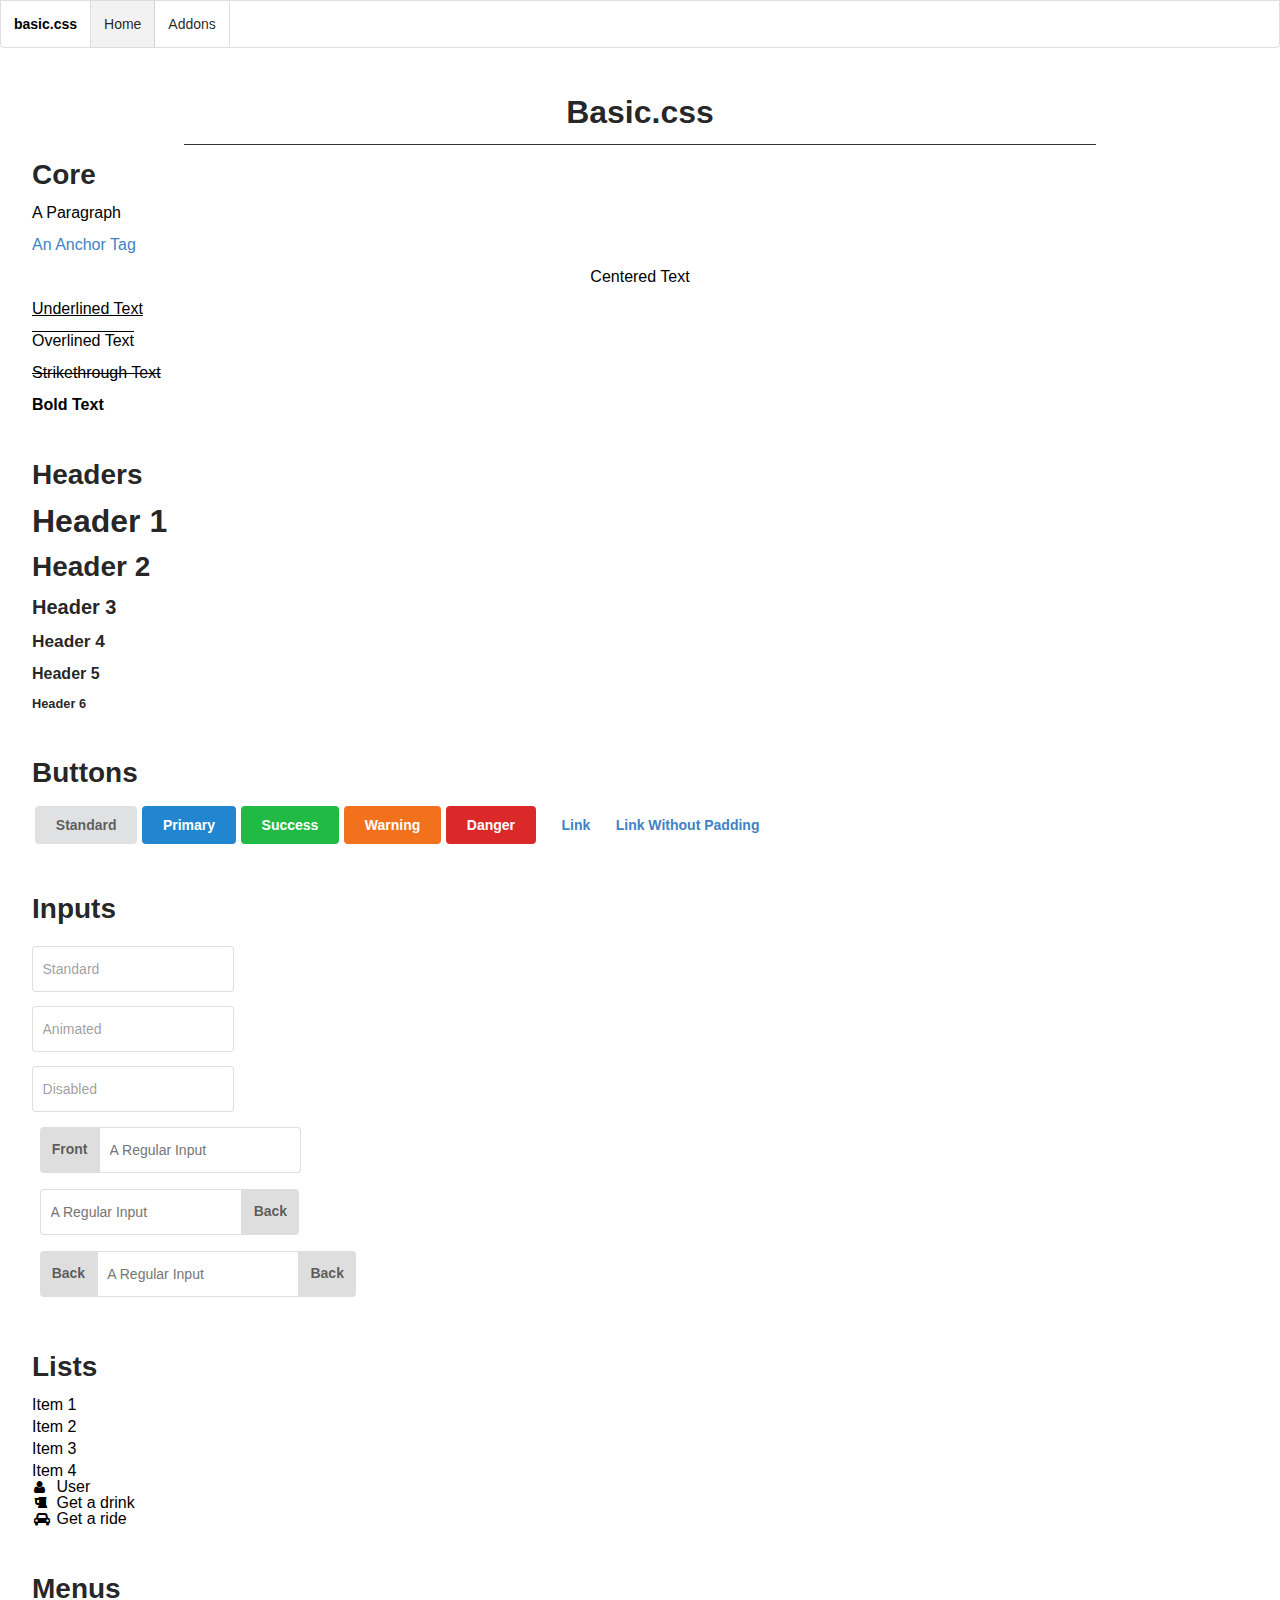
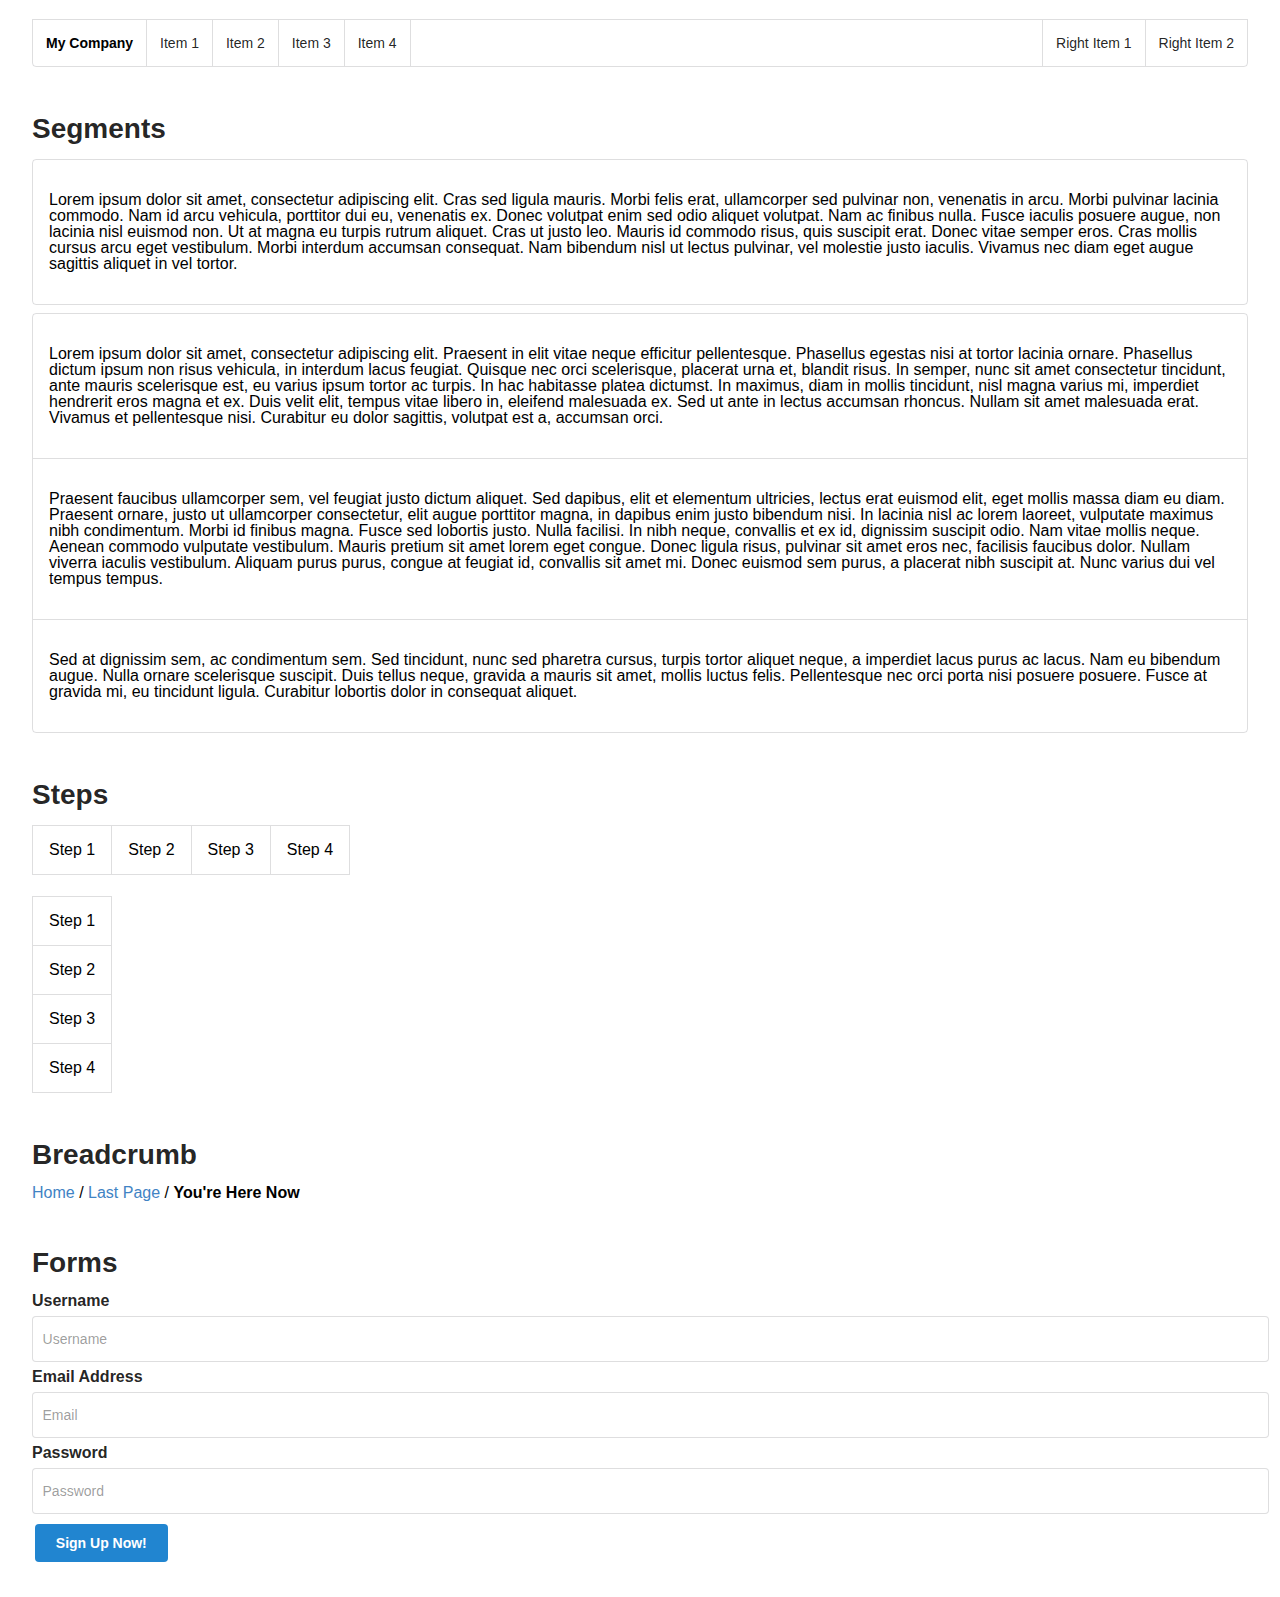
<file: index.html>
<!DOCTYPE html>
<html>
    <head>
        <title>Basic.css</title>
        <link rel="stylesheet" type="text/css" href="./basic.css">
        <link rel="stylesheet" type="text/css" href="./basic.doc.css">
    </head>
    <body>
        <nav class="basic">
            <span class="header">basic.css</span>
            <a href="./" class="active">Home</a>
            <a href="./addons/">Addons</a>
        </nav>
       <div class="main content">
            <h1 class="center">Basic.css</h1>
            <hr class="basic three quarters wide">
            <section class="bfix">
                <h2>Core</h2>
                <p>A Paragraph</p>
                <a>An Anchor Tag</a>
                <p class="center">Centered Text</p>
                <p class="underline">Underlined Text</p>
                <p class="overline">Overlined Text</p>
                <p class="strikethrough">Strikethrough Text</p>
                <p class="bold">Bold Text</p>
            </section>
            <section class="bfix">
                <h2 id="headers">Headers</h2>
                <h1>Header 1</h1>
                <h2>Header 2</h2>
                <h3>Header 3</h3>
                <h4>Header 4</h4>
                <h5>Header 5</h5>
                <h6>Header 6</h6>
            </section>
            <section class="bfix">
                <h2 id="buttons">Buttons</h2>
                <button class="basic">Standard</button>
                <button class="basic primary">Primary</button>
                <button class="basic success">Success</button>
                <button class="basic warning">Warning</button>
                <button class="basic danger">Danger</button>
                <button class="basic link">Link</button>
                <button class="basic link without padding">Link Without Padding</button>
            </section>
            <section class="bfix">
                <h2 id="inputs">Inputs</h2>
                <input class="basic" placeholder="Standard"><br/>
                <input class="basic animated" placeholder="Animated"><br/>
                <input class="basic disabled" placeholder="Disabled"><br/>
                <div class="basic labeled input" style="overflow: hidden">
                    <span>Front</span>
                    <input placeholder="A Regular Input">
                </div><br/>
                <div class="basic labeled input">
                    <input placeholder="A Regular Input">
                    <span>Back</span>
                </div>
                <div class="basic labeled input">
                    <span>Back</span>
                    <input placeholder="A Regular Input">
                    <span>Back</span>
                </div>
            </section>
            <section class="bfix">
                <h2 id="lists">Lists</h2>
                <ul class="basic no icons">
                    <li>Item 1</li>
                    <li>Item 2</li>
                    <li>Item 3</li>
                    <li>Item 4</li>
                </ul>
                <div class="icon list">
                    <div>
                        <i class="user icon"></i>
                        User
                    </div>
                    <div>
                        <i class="beer icon"></i>
                        Get a drink
                    </div>
                    <div>
                        <i class="car icon"></i>
                        Get a ride
                    </div>
                </div>
            </section>
            <section>
                <h2 id="menus">Menus</h2>
                <nav class="basic">
                    <span class="header">My Company</span>
                    <a>Item 1</a>
                    <a>Item 2</a>
                    <a>Item 3</a>
                    <a>Item 4</a>
                    <div class="right">
                        <a>Right Item 1</a>
                        <a>Right Item 2</a>
                    </div>
                </nav>
            </section>
            <section>
                <h2 id="segments">Segments</h2>
                <div class="segment">
                    <p>Lorem ipsum dolor sit amet, consectetur adipiscing elit. Cras sed ligula mauris. Morbi felis erat, ullamcorper sed pulvinar non, venenatis in arcu. Morbi pulvinar lacinia commodo. Nam id arcu vehicula, porttitor dui eu, venenatis ex. Donec volutpat enim sed odio aliquet volutpat. Nam ac finibus nulla. Fusce iaculis posuere augue, non lacinia nisl euismod non. Ut at magna eu turpis rutrum aliquet. Cras ut justo leo. Mauris id commodo risus, quis suscipit erat. Donec vitae semper eros. Cras mollis cursus arcu eget vestibulum. Morbi interdum accumsan consequat. Nam bibendum nisl ut lectus pulvinar, vel molestie justo iaculis. Vivamus nec diam eget augue sagittis aliquet in vel tortor.</p>
                </div>
                <div class="segments">
                    <div class="segment">
                        <p>Lorem ipsum dolor sit amet, consectetur adipiscing elit. Praesent in elit vitae neque efficitur pellentesque. Phasellus egestas nisi at tortor lacinia ornare. Phasellus dictum ipsum non risus vehicula, in interdum lacus feugiat. Quisque nec orci scelerisque, placerat urna et, blandit risus. In semper, nunc sit amet consectetur tincidunt, ante mauris scelerisque est, eu varius ipsum tortor ac turpis. In hac habitasse platea dictumst. In maximus, diam in mollis tincidunt, nisl magna varius mi, imperdiet hendrerit eros magna et ex. Duis velit elit, tempus vitae libero in, eleifend malesuada ex. Sed ut ante in lectus accumsan rhoncus. Nullam sit amet malesuada erat. Vivamus et pellentesque nisi. Curabitur eu dolor sagittis, volutpat est a, accumsan orci.</p>
                    </div>
                    <div class="segment">
                        <p>Praesent faucibus ullamcorper sem, vel feugiat justo dictum aliquet. Sed dapibus, elit et elementum ultricies, lectus erat euismod elit, eget mollis massa diam eu diam. Praesent ornare, justo ut ullamcorper consectetur, elit augue porttitor magna, in dapibus enim justo bibendum nisi. In lacinia nisl ac lorem laoreet, vulputate maximus nibh condimentum. Morbi id finibus magna. Fusce sed lobortis justo. Nulla facilisi. In nibh neque, convallis et ex id, dignissim suscipit odio. Nam vitae mollis neque. Aenean commodo vulputate vestibulum. Mauris pretium sit amet lorem eget congue. Donec ligula risus, pulvinar sit amet eros nec, facilisis faucibus dolor. Nullam viverra iaculis vestibulum. Aliquam purus purus, congue at feugiat id, convallis sit amet mi. Donec euismod sem purus, a placerat nibh suscipit at. Nunc varius dui vel tempus tempus.</p>
                    </div>
                    <div class="segment">
                        <p>Sed at dignissim sem, ac condimentum sem. Sed tincidunt, nunc sed pharetra cursus, turpis tortor aliquet neque, a imperdiet lacus purus ac lacus. Nam eu bibendum augue. Nulla ornare scelerisque suscipit. Duis tellus neque, gravida a mauris sit amet, mollis luctus felis. Pellentesque nec orci porta nisi posuere posuere. Fusce at gravida mi, eu tincidunt ligula. Curabitur lobortis dolor in consequat aliquet.</p>
                    </div>
                </div>
            </section>
            <section>
                <h2 id="steps">Steps</h2>
                <div class="horizontal steps">
                    <div class="step">
                        Step 1
                    </div>
                    <div class="step">
                        Step 2
                    </div>
                    <div class="step">
                        Step 3
                    </div>
                    <div class="step">
                        Step 4
                    </div>
                </div>
                <div class="vertical steps">
                    <div class="step">
                        Step 1
                    </div>
                    <div class="step">
                        Step 2
                    </div>
                    <div class="step">
                        Step 3
                    </div>
                    <div class="step">
                        Step 4
                    </div>
                </div>
            </section>
            <section>
                <h2 id="breadcrumbs">Breadcrumb</h2>
                <div class="breadcrumb">
                    <a>Home</a>
                    /
                    <a>Last Page</a>
                    /
                    <span class="current">You're Here Now</span>
                </div>
            </section>
            <section>
                <h2 id="forms">Forms</h2>
                <form class="basic">
                    <div class="field">
                        <label>Username</label>
                        <input placeholder="Username">
                    </div>
                    <div class="field">
                        <label>Email Address</label>
                        <input placeholder="Email">
                    </div>
                    <div class="field">
                        <label>Password</label>
                        <input placeholder="Password" type="password">
                    </div>
                    <button class="primary">Sign Up Now!</button>
                </form>
            </section>
        </div>
    </body>
</html>
</file>
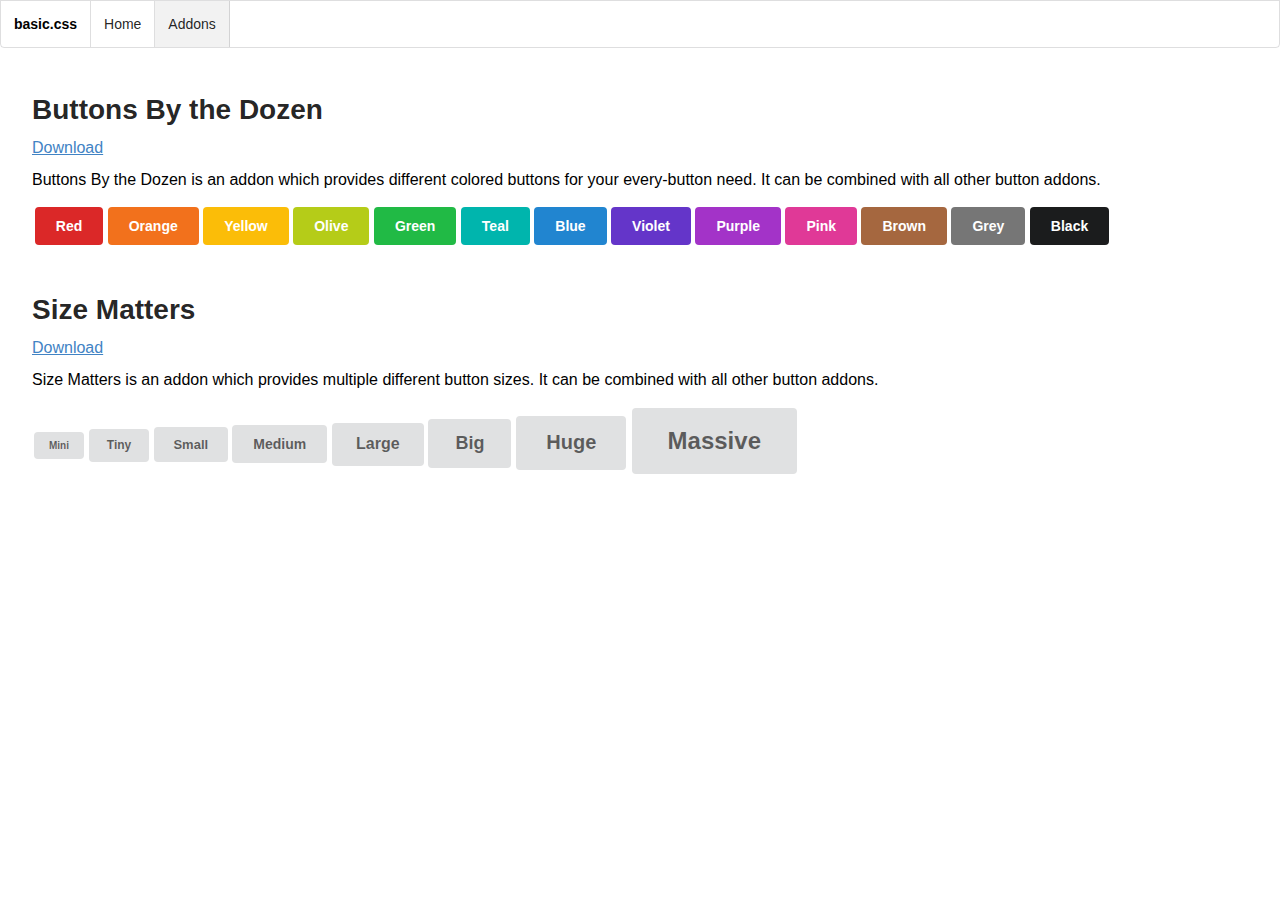
<file: addons/index.html>
<!DOCTYPE html>
<html>
    <head>
        <title>Addons</title>
        <link rel="stylesheet" type="text/css" href="../basic.css">
        <link rel="stylesheet" type="text/css" href="../basic.doc.css">
        <link rel="stylesheet" type="text/css" href="./ButtonsByTheDozen.css">
        <link rel="stylesheet" type="text/css" href="./SizeMatters.css">
    </head>
    <body>
        <nav class="basic">
            <span class="header">basic.css</span>
            <a href="../">Home</a>
            <a href="./addons/" class="active">Addons</a>
        </nav>
        <div class="main content">
            <section>
                <h2>Buttons By the Dozen</h2> <a href="//raw.githubusercontent.com/AnthonyProvenza/Basic.css/gh-pages/addons/ButtonsByTheDozen.css" download="filename">Download</a>
                <p>Buttons By the Dozen is an addon which provides different colored buttons for your every-button need. It can be combined with all other button addons.</p>
                <button class="basic red">Red</button>
                <button class="basic orange">Orange</button>
                <button class="basic yellow">Yellow</button>
                <button class="basic olive">Olive</button>
                <button class="basic green">Green</button>
                <button class="basic teal">Teal</button>
                <button class="basic blue">Blue</button>
                <button class="basic violet">Violet</button>
                <button class="basic purple">Purple</button>
                <button class="basic pink">Pink</button>
                <button class="basic brown">Brown</button>
                <button class="basic grey">Grey</button>
                <button class="basic black">Black</button>
            </section>
            <section>
                <h2>Size Matters</h2> <a href="//raw.githubusercontent.com/AnthonyProvenza/Basic.css/gh-pages/addons/SizeMatters.css" download="filename">Download</a>
                <p>Size Matters is an addon which provides multiple different button sizes. It can be combined with all other button addons.</p>
                <button class="basic mini">Mini</button>
                <button class="basic tiny">Tiny</button>
                <button class="basic small">Small</button>
                <button class="basic medium">Medium</button>
                <button class="basic large">Large</button>
                <button class="basic big">Big</button>
                <button class="basic huge">Huge</button>
                <button class="basic massive">Massive</button>
            </section>
        </div>
    </body>
</html>
</file>
<file: basic.doc.css>
/*
 * Hmm... So you found this file?
 * This is jsut styling for my docmentation.
 * Feel free to download & use it under the same license of the main basic.css file
*/
.main.content {
    padding: 2em;
}
span {
    margin: 0 !important;
    padding: 0;
}
.main.content > section:not(:first-of-type) {
    margin-top: 3rem;
}
.main.content > section > button:not(:last-of-type) {
    margin-right: -0.2em !important;
}
.main.content > section > input, .main.content > section > .basic.labled.input {
    margin-left: 0 !important;
}
.segment {
    margin-top: 8px;
    margin-bottom: 8px;
}
.main.content > section > div.steps:not(:first-of-type) {
    margin-top: 1.34em;
}
form.basic > .field > input {
    margin-left: 0 !important;
}
</file>
<file: addons/ButtonsByTheDozen.css>
/*
 * Buttons By the Dozen addon for basic.css
 * Licensed under the MIT License
 * Made by Anthony Provenza
*/

/* COMMON */
button.basic.red, button.basic.orange, button.basic.yellow, button.basic.olive, button.basic.green, button.basic.teal, button.basic.blue, button.basic.violet, button.basic.purple, button.basic.pink, button.basic.brown, button.basic.grey, button.basic.black {
    color: #fff;
}

/* RED */
button.basic.red {
    background-color: #DB2828;
}
button.basic.red:hover {
    background-color: #D01919;
}
button.basic.red:focus: {
    background-color: #ca1010;
    
}
button.basic.red:active {
    background-color: #b21e1e;
}

/* ORANGE */
button.basic.orange {
    background-color: #f2711c;
}
button.basic.orange:hover {
    background-color: #f26202;
}
button.basic.orange:focus {
    background-color: #e55b00;
}
button.basic.orange:active {
    background-color: #cf590c;
}

/* YELLOW */
button.basic.yellow {
    background-color: #fbbd08;
}
button.basic.yellow:hover {
    background-color: #eaae00;
}
button.basic.yellow:focus {
    background-color: #daa300;
}
button.basic.yellow:active {
    background-color: #cd9903;
}

/* OLIVE */
button.basic.olive {
    background-color: #b5cc18;
}
button.basic.olive:hover {
    background-color: #a7bd0d;
}
button.basic.olive:focus {
    background-color: #a0b605;
}
button.basic.olive:active {
    background-color: #8d9e13;
}

/* GREEN */
button.basic.green {
    background-color: #21ba45;
}
button.basic.green:hover {
    background-color: #16ab39;
}
button.basic.green:focus {
    background-color: #0ea432;
}
button.basic.green:active {
    background-color: #198f35;
}

/* TEAL */
button.basic.teal {
    background-color: #00b5ad;
}
button.basic.teal:hover {
    background-color: #009c95;
}
button.basic.teal:focus {
    background-color: #008c86;
}
button.basic.teal:active {
    background-color: #00827c;
}

/* BLUE */
button.basic.blue {
    background-color: #2185d0;
}
button.basic.blue:hover {
    background-color: #1678c2;
}
button.basic.blue:focus {
    background-color: #0d71bb;
}
button.basic.blue:active {
    background-color: #1a69a4;
}

/* VIOLET */
button.basic.violet {
    background-color: #6435c9;
}
button.basic.violet:hover {
    background-color: #5829bb;
}
button.basic.violet:focus {
    background-color: #4f20b5;
}
button.basic.violet:active {
    background-color: #502aa1;
}

/* PURPLE */
button.basic.purple {
    background-color: #a333c8;
}
button.basic.purple:hover {
    background-color: #9627ba;
}
button.basic.purple:focus {
    background-color: #8f1eb4;
}
button.basic.purple:active {
    background-color: #82299f;
}

/* PINK */
button.basic.pink {
    background-color: #e03997;
}
button.basic.pink:hover {
    background-color: #e61a8d;
}
button.basic.pink:focus {
    background-color: #e10f85;
}
button.basic.pink:active {
    background-color: #c71f7e;
}

/* BROWN */
button.basic.brown {
    background-color: #a5673f;
}
button.basic.brown:hover {
    background-color: #975b33;
}
button.basic.brown:focus {
    background-color: #90532b;
}
button.basic.brown:active {
    background-color: #805031;
}

/* GREY */
button.basic.grey {
    background-color: #767676;
}
button.basic.grey:hover {
    background-color: #838383;
}
button.basic.grey:focus {
    background-color: #8a8a8a;
}
button.basic.grey:active {
    background-color: #909090;
}

/* BLACK */
button.basic.black {
    background-color: #1b1c1d;
}
button.basic.black:hover {
    background-color: #27292a;
}
button.basic.black:focus {
    background-color: #2f3032;
}
button.basic.black:active {
    background-color: #343637;
}
</file>
<file: addons/SizeMatters.css>
/*
 * Size Matters addon for basic.css
 * Licensed under the MIT License
 * Made by Anthony Provenza
*/

/* SIZES */
button.basic.mini {
    font-size: 10px;
}
button.basic.tiny {
    font-size: 12px;
}
button.basic.small {
    font-size: 13px;
}
button.basic.medium {
    font-size: 14px;
}
button.basic.large {
    font-size: 16px;
}
button.basic.big {
    font-size: 18px;
}
button.basic.huge {
    font-size: 20px;
}
button.basic.massive {
    font-size: 24px;
}
</file>
<file: basic.css>
/* RESET */
html, body, div, span, applet, object, iframe,
h1, h2, h3, h4, h5, h6, p, blockquote, pre,
a, abbr, acronym, address, big, cite, code,
del, dfn, em, img, ins, kbd, q, s, samp,
small, strike, strong, sub, sup, tt, var,
b, u, i, center,
dl, dt, dd, ol, ul, li,
fieldset, form, label, legend,
table, caption, tbody, tfoot, thead, tr, th, td,
article, aside, canvas, details, embed, 
figure, figcaption, footer, header, hgroup, 
menu, nav, output, ruby, section, summary,
time, mark, audio, video {
	margin: 0;
	padding: 0;
	border: 0;
	font-size: 100%;
	font: inherit;
	vertical-align: baseline;
}
/* HTML5 display-role reset for older browsers */
article, aside, details, figcaption, figure, 
footer, header, hgroup, menu, nav, section {
	display: block;
}
body {
	line-height: 1;
}
ol, ul {
	list-style: none;
}
blockquote, q {
	quotes: none;
}
blockquote:before, blockquote:after,
q:before, q:after {
	content: '';
	content: none;
}
table {
	border-collapse: collapse;
	border-spacing: 0;
}

/* COMMON */
* {
    font-family: sans-serif !important;
}
p {
    margin: 1em 0;
}
a, a:visited {
    color: #4183c4;
}
a:hover, a:focus, a:active {
    cursor: pointer;
    
    text-decoration: underline;
}
*.center {
    text-align: center;
}
*.underline, *.underlined {
    text-decoration: underline;
}
*.overline {
    text-decoration: overline;
}
*.strikethrough {
    text-decoration: line-through;
}
*.bold {
    font-weight: bold;
}
*.bfix::after {
    content: " ";
    display: block; 
    height: 0; 
    clear: both;
}

/* HEADERS */
h1, h2, h3, h4, h5, h6 {
    color: rgba(0, 0, 0, 0.870588);
    margin-bottom: 1rem;
    margin-top: 1rem;
    font-weight: bold;
}
h1 {
    font-size: 2rem;
}
h2 {
    font-size: 1.75rem;
}
h3 {
    font-size: 1.25rem;
}
h4 {
    font-size: 1.08rem;
}
h5 {
    font-size: 1rem;
}
h6 {
    font-size: 0.8rem;
}

/* HORIZONTAL RULES */
hr.basic {
    border: 0;
    height: 1px;
    background: #333;
}
hr.basic.one.wide {
    width: 8.33%;
}
hr.basic.two.wide {
    width: 16.66%;
}
hr.basic.three.wide, hr.basic.one.quarter, hr.basic.one.quarter.wide {
    width: 25%;
}
hr.basic.four.wide, hr.basic.one.third, hr.basic.one.third.wide {
    width: 33.33%;
}
hr.basic.five.wide {
    width: 41.66%;
}
hr.basic.six.wide, hr.basic.one.half, hr.basic.one.half.wide, hr.basic.two.quarters, hr.basic.two.quarters.wide {
    width: 50%;
}
hr.basic.seven.wide {
    width: 58.33%;
}
hr.basic.eight.wide, hr.basic.one.third, hr.basic.one.third.wide {
    width: 66.66%;
}
hr.basic.nine.wide, hr.basic.three.quarters, hr.basic.three.quarters.wide {
    width: 75%;
}
hr.basic.ten.wide {
    width: 83.33%;
}
hr.basic.twelve.wide, hr.basic.four.quaters, hr.basic.four.quarters.wide, hr.basic.three.thirds, hr.basic.three.thirds.wide {
    width: 100%;
}

/* BUTTONS */
button:hover, form.basic > button:hover {
    cursor: pointer;
}
button:focus, form.basic > button:focus {
    outline: 0;
}
button.basic, form.basic > button {
    color: rgba(0,0,0,.6);
    background-color: rgb(224, 225, 226);
    font-size: 14px;
    font-weight: bold;
    border-radius: 4px;
    padding: 0.785714em 1.5em;
    border-width: 0;
    margin: 0.2em;
}
button.basic:hover, button.basic:focus, form.basic > button:hover, form.basic > button:focus {
    background-color: #cacbcd;
}
button.basic:active, form.basic > button:active {
    background-color: #babbbc;
}
/* PRIMARY */
button.basic.primary, form.basic > button.primary {
    background-color: #2185d0;
    color: #fff;
}
button.basic.primary:hover, form.basic > button.primary:hover {
    background-color: #1678c2;
}
button.basic.primary:focus, form.basic > button.primary:focus {
    background-color: #0d71bb;
}
button.basic.primary:active, form.basic > button.primary:active {
    background-color: #1a69a4;
}
/* SUCCESS */
button.basic.success, form.basic > button.success {
    background-color: #21ba45;
    color: #fff;
}
button.basic.success:hover, form.basic > button.success:hover {
    background-color: #16ab39;
}
button.basic.success:focus, form.basic > button.success:focus {
    background-color: #0ea432;
}
button.basic.success:active, form.basic > button.success:active {
    background-color: #198f35;
}
/* WARNING */
button.basic.warning, form.basic > button.warning {
    background-color: #f2711c;
    color: #fff;
}
button.basic.warning:hover, form.basic > button.warning:hover {
    background-color: #f26202;
}
button.basic.warning:focus, form.basic > button.warning:focus {
    background-color: #e55b00;
}
button.basic.warning:active, form.basic > button.warning:active {
    background-color: #cf590c;
}
/* DANGER */
button.basic.danger, form.basic > button.dange {
    background-color: #DB2828;
    color: #fff;
}
button.basic.danger:hover, form.basic > button.danger:hover {
    background-color: #D01919;
}
button.basic.danger:focus, form.basic > button.danger:focus {
    background-color: #ca1010;
    
}
button.basic.danger:active, form.basic > button.danger:active {
    background-color: #b21e1e;
}
/* LINK */
button.basic.link, form.basic > button.link {
    color: #4183c4;
    background-color: transparent;
}
button.basic.link.without.padding {
    padding: 0;
    border: none;
}

/* INPUTS */
input.basic, .basic.labled.input > input, form.basic > .field > input, .basic.labeled.input > input {
    font-size: 14px;
    padding: 1em 0.68em;
    border: 1px solid rgba(34, 36, 38, 0.14902);
    margin: 0.5em 0.5em;
}
input.basic, form.basic > .field > input {
    border-radius: 4px;
}
input.basic.no.margins, input.basic.without.margins {
    margin: 0 !important;
}
input.basic.animated {
    transition-property: border-color;
    transition-duration: 0.25s;
}
input.basic.disabled, form.basic > .field > input.disabled {
    pointer-events: none;
}
input.basic:focus, input.basic.focus, input.basic.animated:focus, input.basic.animated.focus, .basic.labeled.input > input:focus, form.basic > .field > input:focus {
    border-color: rgb(133, 183, 217);
    outline: none;
}
input.basic::-webkit-input-placeholder, form.basic > .field > input::-webkit-input-placeholder {
    color: rgba(0, 0, 0, 0.4);
}
input.basic:focus::-webkit-input-placeholder, form.basic > .field > input:focus::-webkit-input-placeholder {
    color: rgba(0,0,0,.87);
}
.basic.labeled.input {
    display: block;
    margin: 0.5em;
    float: left;
    clear: both;
    overflow: hidden;
}
.basic.labeled.input:after {
	visibility: hidden;
	display: block;
	font-size: 0;
	content: " ";
	clear: both;
	height: 0;
}
.basic.labeled.input > input {
    margin: 0 !important;
}
.basic.labeled.input > * {
    float: left;
}
.basic.labeled.input > *:first-child {
    border-radius: 4px 0 0 4px;
}
.basic.labeled.input > *:last-child {
    border-radius: 0 4px 4px 0;
}
.basic.labeled.input > *:not(:last-child):not(input) {
    border-right-width: 0px;
}
.basic.labeled.input > input:not(:last-child) {
    border-right-width: 1px;
}
.basic.labeled.input > span {
    color: rgba(0,0,0,.6);
    font-weight: bold;
    background-color: rgba(34, 36, 38, 0.14902);
    padding: calc(1em + 1px) 0.833em;
    font-size: 14px;
    height: 16px;
    margin: 0;
}

/* LISTS */
ul.basic.no.icons > li:not(:first-of-type) {
    padding-top: 3px;
}
ul.basic.no.icons > li:not(:last-of-type) {
    padding-bottom: 3px;
}
.icon.list > i {
    display: inline-block;
    width: 1.25em;
    text-align: center;
}
.icon.list > div {
    width: 100%;
}
.icon.list > div > i {
    width: 18px;
    padding-left: 2px;
}

/* MENU */
nav.basic {
    height: auto;
    width: calc(100% - 2px);
    border: 1px solid rgba(34, 36, 38, 0.14902);
    border-radius: 0 0 4px 4px;
}
nav.basic::after {
    content: " ";
    display: block; 
    height: 0; 
    clear: both;
}
nav.basic > a {
    text-decoration: none;
}
nav.basic > *.active {
    background-color: rgba(0,0,0,.05);
}
nav.basic > *:not(.right), nav.basic > div.right > * {
    float: left;
    padding: 1.14286em 0.928571em;
    font-size: 14px;
}
nav.basic > *:not(.right) {
    border-right: 1px solid rgba(34, 36, 38, 0.14902);
}
nav.basic > div.right > * {
    border-left: 1px solid rgba(34, 36, 38, 0.14902)
}
nav.basic > span.header {
    font-weight: bold;
}
nav.basic > a, nav.basic > div.right > a {
    color: rgba(0, 0, 0, 0.87);
    padding: 1.14286em 0.928571em;
}
nav.basic > a:hover, nav.basic > div.right > a:hover {
    text-decoration: none;
}
nav.basic > a:hover:not(.active), nav.basic > div.right > a:hover:not(.active) {
    background-color: rgba(0, 0, 0, 0.027451);
}
nav.basic > div.right {
    float: right;
}

/* SEGMENT */
div.segment, div.segments {
    border: 1px solid rgba(34, 36, 38, 0.14902);
    max-width: 100%;
    height: auto;
}
*:not(.segments) > div.segment {
    border-radius: 4px;
}
div.segment {
    padding: 1em;
}
div.segments {
    border-radius: 4px;
}
div.segments > div.segment {
    margin: 0;
    border-width: 0;
}
div.segments > div.segment:not(:first-of-type) {
    border-top-width: 1px;
}

/* STEPS */
.steps {
    width: auto;
    height: auto;
    border: 1px solid rgba(34, 36, 38, 0.14902);
}
.horizontal.steps {
    display: inline-flex;
}
.vertical.steps {
    display: table;
}
.horizontal.steps > .step {
    padding: 1em;
}
.horizontal.steps > .step:not(:last-of-type) {
    border-right: 1px solid rgba(34, 36, 38, 0.14902);
}
.vertical.steps > .step {
    padding: 1em;
}
.vertical.steps > .step:not(:last-of-type) {
    border-bottom: 1px solid rgba(34, 36, 38, 0.14902);
}

/* BREADCRUMBS */
.breadcrumb > .current {
    font-weight: bold;
}
.breadcrumb > *:not(a):not(.current) {
    color: rgba(0,0,0,.4) !important;
}

/* FORMS */
form.basic > .field > label {
    display: block;
}
form.basic > .field > input {
    width: 100%;
}
form.basic > .field > label {
    color: rgba(0,0,0,.87);
    font-weight: bold;
}

/* ICONS */
/*!
 *  Font Awesome 4.6.1 by @davegandy - http://fontawesome.io - @fontawesome
 *  License - http://fontawesome.io/license (Font: SIL OFL 1.1, CSS: MIT License)
 */
/* FONT PATH
 * -------------------------- */
@font-face {
  font-family: 'FontAwesome';
  src: url('./fonts/icons.eot?v=4.6.1');
  src: url('./fonts/icons.eot?#iefix&v=4.6.1') format('embedded-opentype'),
      url('./fonts/icons.woff2?v=4.6.1') format('woff2'),
      url('./fonts/icons.woff?v=4.6.1') format('woff'),
      url('./fonts/icons.ttf?v=4.6.1') format('truetype'),
      url('./fonts/icons.svg?v=4.6.1#fontawesomeregular') format('svg');
  font-weight: normal;
  font-style: normal;
}
i {
  display: inline-block;
  font: normal normal normal 14px/1 FontAwesome !important;
  font-size: inherit;
  text-rendering: auto;
  -webkit-font-smoothing: antialiased;
  -moz-osx-font-smoothing: grayscale;
}
/* makes the font 33% larger relative to the icon container */
i.lg {
  font-size: 1.33333333em;
  line-height: 0.75em;
  vertical-align: -15%;
}
i.x2 {
  font-size: 2em;
}
i.x3 {
  font-size: 3em;
}
i.x4 {
  font-size: 4em;
}
i.x5 {
  font-size: 5em;
}
.fa-fw {
  width: 1.28571429em;
  text-align: center;
}
.fa-ul {
  padding-left: 0;
  margin-left: 2.14285714em;
  list-style-type: none;
}
.fa-ul > li {
  position: relative;
}
.fa-li {
  position: absolute;
  left: -2.14285714em;
  width: 2.14285714em;
  top: 0.14285714em;
  text-align: center;
}
.fa-li.fa-lg {
  left: -1.85714286em;
}
.fa-border {
  padding: .2em .25em .15em;
  border: solid 0.08em #eee;
  border-radius: .1em;
}
.fa-pull-left {
  float: left;
}
.fa-pull-right {
  float: right;
}
.fa.fa-pull-left {
  margin-right: .3em;
}
.fa.fa-pull-right {
  margin-left: .3em;
}
/* Deprecated as of 4.4.0 */
.pull-right {
  float: right;
}
.pull-left {
  float: left;
}
.fa.pull-left {
  margin-right: .3em;
}
.fa.pull-right {
  margin-left: .3em;
}
i.spin {
  -webkit-animation: fa-spin 2s infinite linear;
  animation: i-spin 2s infinite linear;
}
i.pulse {
  -webkit-animation: fa-spin 1s infinite steps(8);
  animation: i-spin 1s infinite steps(8);
}
@-webkit-keyframes i-spin {
  0% {
    -webkit-transform: rotate(0deg);
    transform: rotate(0deg);
  }
  100% {
    -webkit-transform: rotate(359deg);
    transform: rotate(359deg);
  }
}
@keyframes i-spin {
  0% {
    -webkit-transform: rotate(0deg);
    transform: rotate(0deg);
  }
  100% {
    -webkit-transform: rotate(359deg);
    transform: rotate(359deg);
  }
}
i.rotate-90 {
  -ms-filter: "progid:DXImageTransform.Microsoft.BasicImage(rotation=1)";
  -webkit-transform: rotate(90deg);
  -ms-transform: rotate(90deg);
  transform: rotate(90deg);
}
i.rotate-180 {
  -ms-filter: "progid:DXImageTransform.Microsoft.BasicImage(rotation=2)";
  -webkit-transform: rotate(180deg);
  -ms-transform: rotate(180deg);
  transform: rotate(180deg);
}
i.rotate-270 {
  -ms-filter: "progid:DXImageTransform.Microsoft.BasicImage(rotation=3)";
  -webkit-transform: rotate(270deg);
  -ms-transform: rotate(270deg);
  transform: rotate(270deg);
}
i.flip.horizontal {
  -ms-filter: "progid:DXImageTransform.Microsoft.BasicImage(rotation=0, mirror=1)";
  -webkit-transform: scale(-1, 1);
  -ms-transform: scale(-1, 1);
  transform: scale(-1, 1);
}
i.flip.vertical {
  -ms-filter: "progid:DXImageTransform.Microsoft.BasicImage(rotation=2, mirror=1)";
  -webkit-transform: scale(1, -1);
  -ms-transform: scale(1, -1);
  transform: scale(1, -1);
}
:root i.rotate-90,
:root i.rotate-180,
:root i.rotate-270,
:root i.flip.horizontal,
:root i.flip.vertical {
  filter: none;
}
i.stack {
  position: relative;
  display: inline-block;
  width: 2em;
  height: 2em;
  line-height: 2em;
  vertical-align: middle;
}
.fa-stack-1x,
.fa-stack-2x {
  position: absolute;
  left: 0;
  width: 100%;
  text-align: center;
}
.fa-stack-1x {
  line-height: inherit;
}
.fa-stack-2x {
  font-size: 2em;
}
i.inverse {
  color: #fff;
}
/* Font Awesome uses the Unicode Private Use Area (PUA) to ensure screen
   readers do not read off random characters that represent icons */
i.glass.icon:before {
  content: "\f000";
}
i.music.icon:before {
  content: "\f001";
}
i.search.icon:before {
  content: "\f002";
}
i.envelope.outline.icon:before {
  content: "\f003";
}
i.heart.icon:before {
  content: "\f004";
}
i.star.icon:before {
  content: "\f005";
}
i.star.outline.icon:before {
  content: "\f006";
}
i.user.icon:before {
  content: "\f007";
}
i.film.icon:before {
  content: "\f008";
}
i.large.th.icon:before {
  content: "\f009";
}
i.th.icon:before {
  content: "\f00a";
}
i.th.list.icon:before {
  content: "\f00b";
}
i.check.icon:before {
  content: "\f00c";
}
i.remove.icon:before,
i.close.icon:before,
i.times.icon:before {
  content: "\f00d";
}
i.search.plus.icon:before, i.search.with.plus.icon:before {
  content: "\f00e";
}
i.search.minus.icon:before, i.search.with.minus.icon:before {
  content: "\f010";
}
i.power.off.icon:before {
  content: "\f011";
}
i.signal.icon:before {
  content: "\f012";
}
i.gear.icon:before,
i.cog.icon:before {
  content: "\f013";
}
i.trash.outline.icon:before {
  content: "\f014";
}
i.home.icon:before {
  content: "\f015";
}
i.file.outline.icon:before {
  content: "\f016";
}
i.clock.outline.icon:before {
  content: "\f017";
}
i.road.icon:before {
  content: "\f018";
}
i.download.icon:before, i.download.server.icon:before {
  content: "\f019";
}
i.arrow.circle.down.outline:before {
  content: "\f01a";
}
i.arrow.circle.up.outline:before {
  content: "\f01b";
}
i.inbox.icon:before {
  content: "\f01c";
}
i.play.circle.outline.icon:before {
  content: "\f01d";
}
i.rotate.right.icon:before,
i.repeat.icon:before {
  content: "\f01e";
}
i.refresh.icon:before {
  content: "\f021";
}
i.list.alternate:before {
  content: "\f022";
}
i.lock.icon:before {
  content: "\f023";
}
i.flag.icon:before {
  content: "\f024";
}
i.headphones.icon:before {
  content: "\f025";
}
i.volume.off.icon:before {
  content: "\f026";
}
i.volume.down.icon:before {
  content: "\f027";
}
i.volume.up.icon:before {
  content: "\f028";
}
i.qrcode.icon:before, i.qr.code.icon:before {
  content: "\f029";
}
i.barcode.icon:before {
  content: "\f02a";
}
i.tag.icon:before {
  content: "\f02b";
}
i.tags.icon:before {
  content: "\f02c";
}
i.book.icon:before {
  content: "\f02d";
}
i.bookmark.icon:before {
  content: "\f02e";
}
i.print.icon:before {
  content: "\f02f";
}
i.camera.icon:before {
  content: "\f030";
}
i.font.icon:before {
  content: "\f031";
}
i.bold.icon:before {
  content: "\f032";
}
i.italic.icon:before {
  content: "\f033";
}
i.text.height.icon:before {
  content: "\f034";
}
i.text.width.icon:before {
  content: "\f035";
}
i.text.align.left.icon:before {
  content: "\f036";
}
i.text.align.center.icon:before {
  content: "\f037";
}
i.text.align.right.icon:before {
  content: "\f038";
}
i.text.align.justify.icon:before {
  content: "\f039";
}
i.list.icon:before {
  content: "\f03a";
}
i.dedent.icon:before,
i.outdent.icon:before {
  content: "\f03b";
}
i.indent.icon:before {
  content: "\f03c";
}
i.video.camera.icon:before {
  content: "\f03d";
}
i.photo.icon:before,
i.image.icon:before,
i.picture.outline.icon:before {
  content: "\f03e";
}
i.pencil.icon:before {
  content: "\f040";
}
i.map.marker.icon:before {
  content: "\f041";
}
i.adjust.icon:before {
  content: "\f042";
}
i.tint.icon:before {
  content: "\f043";
}
i.edit.icon:before,
i.pencil.square.outline:before {
  content: "\f044";
}
i.share.square.outline.icon:before {
  content: "\f045";
}
i.check.square.outline.icon:before {
  content: "\f046";
}
i.arrows.icon:before {
  content: "\f047";
}
i.step.backward.icon:before {
  content: "\f048";
}
i.fast.backward.icon:before {
  content: "\f049";
}
i.backward.icon:before {
  content: "\f04a";
}
i.play.icon:before {
  content: "\f04b";
}
i.pause.icon:before {
  content: "\f04c";
}
i.stop.icon:before {
  content: "\f04d";
}
i.forward.icon:before {
  content: "\f04e";
}
i.fast.forward.icon:before {
  content: "\f050";
}
i.step.forward.icon:before {
  content: "\f051";
}
i.eject.icon:before {
  content: "\f052";
}
i.chevron.left.icon:before {
  content: "\f053";
}
i.chevron.right.icon:before {
  content: "\f054";
}
i.plus.circle.icon:before {
  content: "\f055";
}
i.minus.circle.icon:before {
  content: "\f056";
}
i.times.circle.icon:before {
  content: "\f057";
}
i.check.circle.icon:before {
  content: "\f058";
}
i.question.circle.icon:before {
  content: "\f059";
}
i.info.circle.icon:before {
  content: "\f05a";
}
i.crosshairs.icon:before {
  content: "\f05b";
}
i.times.circle.outline.icon:before {
  content: "\f05c";
}
i.check.circle.outline:before {
  content: "\f05d";
}
i.ban.icon:before {
  content: "\f05e";
}
i.arrow.left.icon:before {
  content: "\f060";
}
i.arrow.right.icon:before {
  content: "\f061";
}
i.arrow.up.icon:before {
  content: "\f062";
}
i.arrow.down.icon:before {
  content: "\f063";
}
i.forward.mail.icon:before,
i.share.icon:before {
  content: "\f064";
}
i.expand.icon:before {
  content: "\f065";
}
i.compress.icon:before {
  content: "\f066";
}
i.plus.icon:before {
  content: "\f067";
}
i.minus.icon:before {
  content: "\f068";
}
i.asterisk.icon:before {
  content: "\f069";
}
i.exclamation.circle:before {
  content: "\f06a";
}
i.gift.icon:before {
  content: "\f06b";
}
i.leaf.icon:before {
  content: "\f06c";
}
i.fire.icon:before {
  content: "\f06d";
}
i.eye.icon:before {
  content: "\f06e";
}
i.eye.slash.icon:before {
  content: "\f070";
}
i.warning.icon:before,
i.exclamation.triangle.icon:before {
  content: "\f071";
}
i.plane.icon:before {
  content: "\f072";
}
i.calendar.icon:before {
  content: "\f073";
}
i.random.icon:before,
i.shuffle.icon:before {
  content: "\f074";
}
i.comment.icon:before {
  content: "\f075";
}
i.magnet.icon:before {
  content: "\f076";
}
i.chevron.up.icon:before {
  content: "\f077";
}
i.chevron.down.icon:before {
  content: "\f078";
}
i.retweet.icon:before {
  content: "\f079";
}
i.shopping.cart.icon:before {
  content: "\f07a";
}
i.folder.icon:before,
i.folder.closed.icon:before {
  content: "\f07b";
}
i.folder.open.icon:before {
  content: "\f07c";
}
i.vertical.arrows.icon:before {
  content: "\f07d";
}
i.horizontal.arrows.icon:before {
  content: "\f07e";
}
i.bar.chart.outline.icon:before,
i.bar.chart.icon:before {
  content: "\f080";
}
i.twitter.square.icon:before {
  content: "\f081";
}
i.facebook.square.icon:before {
  content: "\f082";
}
i.retro.camera.icon:before {
  content: "\f083";
}
i.key.icon:before {
  content: "\f084";
}
i.gears.icon:before,
i.cogs.icon:before {
  content: "\f085";
}
i.comments.icon:before {
  content: "\f086";
}
i.thumbs.up.outline.icon:before {
  content: "\f087";
}
i.thumbs.down.outline.icon:before {
  content: "\f088";
}
i.star.half.icon:before {
  content: "\f089";
}
i.heart.outline.icon:before {
  content: "\f08a";
}
i.sign.out.icon:before {
  content: "\f08b";
}
i.linkedin.square.icon:before {
  content: "\f08c";
}
i.thumb.tack.icon:before {
  content: "\f08d";
}
i.external.link.icon:before {
  content: "\f08e";
}
i.sign.in.icon:before {
  content: "\f090";
}
i.trophy.icon:before {
  content: "\f091";
}
i.github.square.icon:before {
  content: "\f092";
}
i.upload.icon:before {
  content: "\f093";
}
i.lemon.outline.icon:before {
  content: "\f094";
}
i.phone.icon:before {
  content: "\f095";
}
i.square.outline.icon:before {
  content: "\f096";
}
i.bookmark.outline.icon:before {
  content: "\f097";
}
i.phone.square.icon:before {
  content: "\f098";
}
i.twitter.icon:before {
  content: "\f099";
}
i.facebook.f.icon:before,
i.facebook.icon:before {
  content: "\f09a";
}
i.github.icon:before {
  content: "\f09b";
}
i.unlock.icon:before {
  content: "\f09c";
}
i.credit.card.icon:before {
  content: "\f09d";
}
i.feed.icon:before,
i.rss.icon:before {
  content: "\f09e";
}
i.hdd.outline.icon:before, i.hard.disk.drive.outline.icon:before {
  content: "\f0a0";
}
i.bullhorn.icon:before {
  content: "\f0a1";
}
i.bell.icon:before {
  content: "\f0f3";
}
i.certificate.icon:before {
  content: "\f0a3";
}
i.hand.right.outline.icon:before {
  content: "\f0a4";
}
i.hand.left.outline.icon:before {
  content: "\f0a5";
}
i.hand.up.outline.icon:before {
  content: "\f0a6";
}
i.hand.down.outline.icon:before {
  content: "\f0a7";
}
i.arrow.circle.left.icon:before {
  content: "\f0a8";
}
i.arrow.circle.right.icon:before {
  content: "\f0a9";
}
i.arrow.circle.up.icon:before {
  content: "\f0aa";
}
i.arrow.circle.down.icon:before {
  content: "\f0ab";
}
i.globe.icon:before {
  content: "\f0ac";
}
i.wrench.icon:before {
  content: "\f0ad";
}
i.tasks.icon:before {
  content: "\f0ae";
}
i.filter.icon:before {
  content: "\f0b0";
}
i.briefcase.icon:before {
  content: "\f0b1";
}
i.arrows.alternate.icon:before {
  content: "\f0b2";
}
i.group.icon:before,
i.users.icon:before {
  content: "\f0c0";
}
i.chain.icon:before,
i.link.icon:before {
  content: "\f0c1";
}
i.cloud.icon:before {
  content: "\f0c2";
}
i.flask.icon:before {
  content: "\f0c3";
}
i.cut.icon:before,
i.scissors.icon:before {
  content: "\f0c4";
}
i.copy.icon:before,
i.files.outline.icon:before {
  content: "\f0c5";
}
i.paperclip.icon:before {
  content: "\f0c6";
}
i.save.icon:before,
i.floppy.disk.outline.icon:before {
  content: "\f0c7";
}
i.square.icons:before {
  content: "\f0c8";
}
i.navicon.icon:before,
i.reorder.icon:before,
i.bars.icon:before {
  content: "\f0c9";
}
i.unordered.list.icon:before {
  content: "\f0ca";
}
i.ordered.list.icon:before {
  content: "\f0cb";
}
i.strikethrough.icon:before {
  content: "\f0cc";
}
i.underline.icon:before {
  content: "\f0cd";
}
i.table.icon:before {
  content: "\f0ce";
}
i.magic.icon:before {
  content: "\f0d0";
}
i.truck.icon:before {
  content: "\f0d1";
}
i.pinterest.icon:before {
  content: "\f0d2";
}
i.pinterest.square.icon:before {
  content: "\f0d3";
}
i.google.plus.square.icon:before {
  content: "\f0d4";
}
i.google.plus.icon:before {
  content: "\f0d5";
}
i.money.icon:before {
  content: "\f0d6";
}
i.caret.down.icon:before {
  content: "\f0d7";
}
i.caret.up.icon:before {
  content: "\f0d8";
}
i.caret.left.icon:before {
  content: "\f0d9";
}
i.caret.right.icon:before {
  content: "\f0da";
}
i.columns.icon:before {
  content: "\f0db";
}
i.unsorted.icon:before,
i.sort.icon:before {
  content: "\f0dc";
}
i.sort.down.icon:before,
i.sort.descending.icon:before {
  content: "\f0dd";
}
i.sort.up.icon:before,
i.sort.ascending.icon:before {
  content: "\f0de";
}
i.envelope.icon:before {
  content: "\f0e0";
}
i.linkedin.icon:before {
  content: "\f0e1";
}
i.rotate.left.icon:before,
i.undo.icon:before {
  content: "\f0e2";
}
i.legal.icon:before,
i.gavel.icon:before {
  content: "\f0e3";
}
i.dashboard.icon:before,
i.tachometer.icon:before {
  content: "\f0e4";
}
i.comment.outline.icon:before {
  content: "\f0e5";
}
i.comments.outline.icon:before {
  content: "\f0e6";
}
i.flash.icon:before,
i.bolt.icon:before {
  content: "\f0e7";
}
i.sitemap.icon:before {
  content: "\f0e8";
}
i.umbrella.icon:before {
  content: "\f0e9";
}
i.paste.icon:before,
i.clipboard.icon:before {
  content: "\f0ea";
}
i.lightbulb.outline.icon:before {
  content: "\f0eb";
}
i.exchange.icon:before {
  content: "\f0ec";
}
i.cloud.download.icon:before {
  content: "\f0ed";
}
i.cloud.upload.icon:before {
  content: "\f0ee";
}
i.user.doctor.icon:before {
  content: "\f0f0";
}
i.stethoscope.icon:before {
  content: "\f0f1";
}
i.suitcase.icon:before {
  content: "\f0f2";
}
i.bell.outline.icon:before {
  content: "\f0a2";
}
i.coffee.icon:before {
  content: "\f0f4";
}
i.cutlery.icon:before {
  content: "\f0f5";
}
i.file.text.outline.icon:before {
  content: "\f0f6";
}
i.building.outline.icon:before {
  content: "\f0f7";
}
i.hospital.outline.icon:before {
  content: "\f0f8";
}
i.ambulance.icon:before {
  content: "\f0f9";
}
i.medkit.icon:before {
  content: "\f0fa";
}
i.fighter.jet.icon:before {
  content: "\f0fb";
}
i.beer.icon:before {
  content: "\f0fc";
}
i.h.square.icon:before {
  content: "\f0fd";
}
i.plus.suqare.icon:before {
  content: "\f0fe";
}
i.double.angle.left.icon:before {
  content: "\f100";
}
i.double.angle.right.icon:before {
  content: "\f101";
}
i.double.angle.up.icon:before {
  content: "\f102";
}
i.double.angle.down.icon:before {
  content: "\f103";
}
i.angle.left.icon:before {
  content: "\f104";
}
i.angle.right.icon:before {
  content: "\f105";
}
i.angle.up.icon:before {
  content: "\f106";
}
i.angle.down.icon:before {
  content: "\f107";
}
i.desktop.icon:before {
  content: "\f108";
}
i.laptop.icon:before {
  content: "\f109";
}
i.tablet.icon:before {
  content: "\f10a";
}
i.mobile.phone.icon:before,
i.mobile.icon:before {
  content: "\f10b";
}
i.circle.outline.icon:before {
  content: "\f10c";
}
i.quote.left.icon:before {
  content: "\f10d";
}
i.quote.right.icon:before {
  content: "\f10e";
}
i.spinner.icon:before {
  content: "\f110";
}
i.circle.icon:before {
  content: "\f111";
}
i.mail.reply.icon:before,
i.reply.icon:before {
  content: "\f112";
}
i.github.altenate.icon:before {
  content: "\f113";
}
i.folder.outline.icon:before {
  content: "\f114";
}
i.folder.open.outline:before {
  content: "\f115";
}
i.smile.outline.icon:before {
  content: "\f118";
}
i.frown.outline.icon:before {
  content: "\f119";
}
i.meh.outline.icon:before {
  content: "\f11a";
}
i.gamepad.icon:before {
  content: "\f11b";
}
i.keyboard.outline.icon:before {
  content: "\f11c";
}
i.flag.outline.icon:before {
  content: "\f11d";
}
i.flag.checkered.icon:before {
  content: "\f11e";
}
i.terminal.icon:before {
  content: "\f120";
}
i.code.icon:before {
  content: "\f121";
}
i.mail.reply.all.icon:before,
i.reply.all.icon:before {
  content: "\f122";
}
i.star.half.empty.icon:before,
i.star.half.full.icon:before,
i.star.half.outline.icon:before {
  content: "\f123";
}
i.location.arrow.icon:before {
  content: "\f124";
}
i.crop.icon:before {
  content: "\f125";
}
i.code.fork.icon:before {
  content: "\f126";
}
i.unlink.icon:before,
i.chain.broken.icon:before {
  content: "\f127";
}
i.question.icon:before {
  content: "\f128";
}
i.info.icon:before {
  content: "\f129";
}
i.exclamation.icon:before {
  content: "\f12a";
}
i.superscript.icon:before {
  content: "\f12b";
}
i.subscript.icon:before {
  content: "\f12c";
}
i.eraser.icon:before {
  content: "\f12d";
}
i.puzzle.piece.icon:before {
  content: "\f12e";
}
i.microphone.icon:before {
  content: "\f130";
}
i.microphone.slash.icon:before {
  content: "\f131";
}
i.shield.icon:before {
  content: "\f132";
}
i.calendar.outline.icon:before {
  content: "\f133";
}
i.fire.extinguisher.icon:before {
  content: "\f134";
}
i.rocket.icon:before {
  content: "\f135";
}
i.maxcdn.icon:before {
  content: "\f136";
}
i.chevron.circle.left.icon:before {
  content: "\f137";
}
i.chevron.circle.right.icon:before {
  content: "\f138";
}
i.chevron.circle.up.icon:before {
  content: "\f139";
}
i.chevron.circle.down.icon:before {
  content: "\f13a";
}
i.html5.icon:before {
  content: "\f13b";
}
i.css3.icon:before {
  content: "\f13c";
}
i.anchor.icon:before {
  content: "\f13d";
}
i.unlock.alternate.icon:before {
  content: "\f13e";
}
i.bullseye.icon:before {
  content: "\f140";
}
i.ellipsis.horizontal.icon:before {
  content: "\f141";
}
i.ellipsis.vertical.icon:before {
  content: "\f142";
}
i.rss.square.icon:before {
  content: "\f143";
}
i.play.circle.icon:before {
  content: "\f144";
}
i.ticket.icon:before {
  content: "\f145";
}
i.minus.square.icon:before {
  content: "\f146";
}
i.minus.square.outline.icon:before {
  content: "\f147";
}
i.level.up.icon:before {
  content: "\f148";
}
i.level.down.icon:before {
  content: "\f149";
}
i.check.square.icon:before {
  content: "\f14a";
}
i.pencil.square.icon:before {
  content: "\f14b";
}
i.external.link.square.icon:before {
  content: "\f14c";
}
i.share.square.icon:before {
  content: "\f14d";
}
i.compass.icon:before {
  content: "\f14e";
}
i.toggle.down.icon:before,
i.caret.down.square.outline.icon:before {
  content: "\f150";
}
i.toggle.up.icon:before,
i.caret.up.square.outline.icon:before {
  content: "\f151";
}
i.toggle.right.icon:before,
i.caret.right.square.outline.icon:before {
  content: "\f152";
}
i.euro.icon:before,
i.eur.icon:before {
  content: "\f153";
}
i.gbp.icon:before {
  content: "\f154";
}
i.dollar.icon:before,
i.usd.icon:before {
  content: "\f155";
}
i.rupee.icon:before,
i.inr.icon:before {
  content: "\f156";
}
i.cny.icon:before,
i.rmb.icon:before,
i.yen.icon:before,
i.jpy.icon:before {
  content: "\f157";
}
i.ruble.icon:before,
i.rouble.icon:before,
i.rub.icon:before {
  content: "\f158";
}
i.won.icon:before,
i.krw.icon:before {
  content: "\f159";
}
i.bitcoin.icon:before,
i.btc.icon:before {
  content: "\f15a";
}
i.file.icon:before {
  content: "\f15b";
}
i.text.file.icon:before {
  content: "\f15c";
}
i.sort.alphabetically.ascending.icon:before {
  content: "\f15d";
}
i.sort.alphabetically.descending.icon:before {
  content: "\f15e";
}
i.sort.amount.ascending.icon:before {
  content: "\f160";
}
i.sort.amount.descending.icon:before {
  content: "\f161";
}
i.sort.numerically.ascending.icon:before {
  content: "\f162";
}
i.sort.numerically.descending.icon:before {
  content: "\f163";
}
i.thumbs.up.icon:before {
  content: "\f164";
}
i.thumbs.down.icon:before {
  content: "\f165";
}
i.youtube.square.icon:before {
  content: "\f166";
}
i.youtube.icon:before {
  content: "\f167";
}
i.xing.icon:before {
  content: "\f168";
}
i.xing.square.icon:before {
  content: "\f169";
}
i.youtube.play.icon:before {
  content: "\f16a";
}
i.dropbox.icon:before {
  content: "\f16b";
}
i.stack.overflow.icon:before {
  content: "\f16c";
}
i.instagram.icon:before {
  content: "\f16d";
}
i.flikr.icon:before {
  content: "\f16e";
}
i.adn.icon:before {
  content: "\f170";
}
i.bitbucket.icon:before {
  content: "\f171";
}
i.bitbucket.square.icon:before {
  content: "\f172";
}
i.tumblr.icon:before {
  content: "\f173";
}
i.tumblr.square.icon:before {
  content: "\f174";
}
i.long.arrow.down.icon:before {
  content: "\f175";
}
i.long.arrow.up.icon:before {
  content: "\f176";
}
i.long.arrow.left.icon:before {
  content: "\f177";
}
i.long.arrow.right.icon:before {
  content: "\f178";
}
i.apple.icon:before {
  content: "\f179";
}
i.windows.icon:before {
  content: "\f17a";
}
i.android.icon:before {
  content: "\f17b";
}
i.linux.icon:before {
  content: "\f17c";
}
i.dribble.icon:before {
  content: "\f17d";
}
i.skype.icon:before {
  content: "\f17e";
}
i.foursquare.icon:before {
  content: "\f180";
}
i.trello.icon:before {
  content: "\f181";
}
i.female.icon:before {
  content: "\f182";
}
i.male.icon:before {
  content: "\f183";
}
i.gittip.icon:before,
i.gratipay.icon:before {
  content: "\f184";
}
i.sun.outline:before {
  content: "\f185";
}
i.moon.outline:before {
  content: "\f186";
}
i.archive.icon:before {
  content: "\f187";
}
i.bug.icon:before {
  content: "\f188";
}
i.vk.icon:before {
  content: "\f189";
}
i.weibo.icon:before {
  content: "\f18a";
}
i.renren.icon:before {
  content: "\f18b";
}
i.pagelines.icon:before {
  content: "\f18c";
}
i.stack.exchange.icon:before {
  content: "\f18d";
}

i.arrow.circle.outline.right.icon:before {
  content: "\f18e";
}
i.arrow.circle.outline.left.icon:before {
  content: "\f190";
}
i.toggle.left.icon:before,
i.caret.square.left.outline.icon:before {
  content: "\f191";
}
i.dot.circle.outline.icon:before {
  content: "\f192";
}
i.wheelchair.icon:before {
  content: "\f193";
}
i.vimeo.square.icon:before {
  content: "\f194";
}
i.turkish.lira.icon:before,
i.lira.icon:before,
i.try.icon:before {
  content: "\f195";
}
i.plus.square.outline.icon:before {
  content: "\f196";
}
i.space.shuttle.icon:before {
  content: "\f197";
}
i.slack.icon:before {
  content: "\f198";
}
i.envelope.square.icon:before {
  content: "\f199";
}
i.wordpress.icon:before {
  content: "\f19a";
}
i.openid.icon:before {
  content: "\f19b";
}
i.institution.icon:before,
i.bank.icon:before,
i.university.icon:before {
  content: "\f19c";
}
i.mortar.board.icon:before,
i.graduation.cap.icon:before {
  content: "\f19d";
}
i.yahoo.icon:before {
  content: "\f19e";
}
i.google.icon:before {
  content: "\f1a0";
}
i.reddit.icon:before {
  content: "\f1a1";
}
i.reddit.square.icon:before {
  content: "\f1a2";
}
i.stumbleupon.circle.icon:before {
  content: "\f1a3";
}
i.stumbleupon.icon:before {
  content: "\f1a4";
}
i.delicious.icon:before {
  content: "\f1a5";
}
i.digg.icon:before {
  content: "\f1a6";
}
i.pied.piper.icon:before {
  content: "\f1a7";
}
i.pied.piper.icon.alternate:before {
  content: "\f1a8";
}
i.drupal.icon:before {
  content: "\f1a9";
}
i.joomla.icon:before {
  content: "\f1aa";
}
i.language.icon:before {
  content: "\f1ab";
}
i.fax.icon:before {
  content: "\f1ac";
}
i.building.icon:before {
  content: "\f1ad";
}
i.child.icon:before {
  content: "\f1ae";
}
i.paw.icon:before {
  content: "\f1b0";
}
i.spoon.icon:before {
  content: "\f1b1";
}
i.cube.icon:before {
  content: "\f1b2";
}
i.cubes.icon:before {
  content: "\f1b3";
}
i.behance.icon:before {
  content: "\f1b4";
}
i.behance.square.icon:before {
  content: "\f1b5";
}
i.steam.icon:before {
  content: "\f1b6";
}
i.steam.square.icon:before {
  content: "\f1b7";
}
i.recycle.icon:before {
  content: "\f1b8";
}
i.automobile.icon:before,
i.car.icon:before {
  content: "\f1b9";
}
i.cab.icon:before,
i.taxi.icon:before {
  content: "\f1ba";
}
i.tree.icon:before {
  content: "\f1bb";
}
i.spotify.icon:before {
  content: "\f1bc";
}
i.devianart.icon:before {
  content: "\f1bd";
}
i.soundcloud.icon:before {
  content: "\f1be";
}
i.database.icon:before {
  content: "\f1c0";
}
i.file.pdf.outline.icon:before {
  content: "\f1c1";
}
i.file.word.outline.icon:before {
  content: "\f1c2";
}
i.file.excel.outline.icon:before {
  content: "\f1c3";
}
i.file.powerpoint.outline.icon:before {
  content: "\f1c4";
}
i.file.photo.outline.icon:before,
i.file.picture.outline.icon:before,
i.file.image.outline.icon:before {
  content: "\f1c5";
}
i.file.zip.outline.icon:before,
i.file.archive.outline.icon:before {
  content: "\f1c6";
}
i.file.sound.outline.icon:before,
i.file.audio.outline:before {
  content: "\f1c7";
}
i.file.movie.outline.icon:before,
i.file.video.outline.icon:before {
  content: "\f1c8";
}
i.file.code.outline.icon:before {
  content: "\f1c9";
}
i.vine.icon:before {
  content: "\f1ca";
}
i.codepen.icon:before {
  content: "\f1cb";
}
i.jsfiddle.icon:before {
  content: "\f1cc";
}
i.bouy.icon:before,
i.buoy.icon:before,
i.life.saver.icon:before,
i.support.icon:before,
i.life.ring.icon:before {
  content: "\f1cd";
}
i.circle.outline.notch.icon:before {
  content: "\f1ce";
}
i.ra.icon:before,
i.rebel.icon:before {
  content: "\f1d0";
}
i.ge.icon:before,
i.empire.icon:before {
  content: "\f1d1";
}
i.git.square.icon:before {
  content: "\f1d2";
}
i.git.icon:before {
  content: "\f1d3";
}
i.y.combinator.square.icon:before,
i.yc.square.icon:before,
i.hacker.news.icon:before {
  content: "\f1d4";
}
i.tencent.weibo.icon:before {
  content: "\f1d5";
}
i.qq.icon:before {
  content: "\f1d6";
}
i.wechat.icon:before,
i.weixin.icon:before {
  content: "\f1d7";
}
i.send.icon:before,
i.paper.plane.icon:before {
  content: "\f1d8";
}
i.send.outline.icon:before,
i.paper.plane.outline.icon:before {
  content: "\f1d9";
}
i.history.icon:before {
  content: "\f1da";
}
i.circle.thin.icon:before {
  content: "\f1db";
}
i.header.icon:before {
  content: "\f1dc";
}
i.paragraph.icon:before {
  content: "\f1dd";
}
i.sliders.icon:before {
  content: "\f1de";
}
i.share.alternate.icon:before {
  content: "\f1e0";
}
i.share.square.alternate.icon:before {
  content: "\f1e1";
}
i.bomb.icon:before {
  content: "\f1e2";
}
i.soccer.ball.outline.icon:before,
i.futbol.outline.icon:before {
  content: "\f1e3";
}
i.tty.icon:before {
  content: "\f1e4";
}
i.binoculars.icon:before {
  content: "\f1e5";
}
i.plug.icon:before {
  content: "\f1e6";
}
i.slideshare.icon:before {
  content: "\f1e7";
}
i.twitch.icon:before {
  content: "\f1e8";
}
i.yelp.icon:before {
  content: "\f1e9";
}
i.newspaper.outline.icon:before {
  content: "\f1ea";
}
i.wifi.icon:before {
  content: "\f1eb";
}
i.calculator.icon:before {
  content: "\f1ec";
}
i.paypal.icon:before {
  content: "\f1ed";
}
i.google.wallet.icon:before {
  content: "\f1ee";
}
i.cc.visa.icon:before {
  content: "\f1f0";
}
i.cc.mastercard.icon:before {
  content: "\f1f1";
}
i.cc.discover.icon:before {
  content: "\f1f2";
}
i.cc.amex.icon:before {
  content: "\f1f3";
}
i.cc.paypal.icon:before {
  content: "\f1f4";
}
i.cc.stripe.icon:before {
  content: "\f1f5";
}
i.bell.slash.icon:before {
  content: "\f1f6";
}
i.bell.slash.outline.icon:before {
  content: "\f1f7";
}
i.trash.icon:before {
  content: "\f1f8";
}
i.copyright.icon:before {
  content: "\f1f9";
}
i.at.icon:before {
  content: "\f1fa";
}
i.eyedropper.icon:before {
  content: "\f1fb";
}
i.paint.brush.icon:before {
  content: "\f1fc";
}
i.birthday.cake.icon:before {
  content: "\f1fd";
}
i.area.chart.icon:before {
  content: "\f1fe";
}
i.pie.chart.icon:before {
  content: "\f200";
}
i.line.chart.icon:before {
  content: "\f201";
}
i.lastfm.icon:before {
  content: "\f202";
}
i.lastfm.square.icon:before {
  content: "\f203";
}
i.toggle.off.icon:before {
  content: "\f204";
}
i.toggle.on.icon:before {
  content: "\f205";
}
i.bicycle.icon:before {
  content: "\f206";
}
i.bus.icon:before {
  content: "\f207";
}
i.ioxhost.icon:before {
  content: "\f208";
}
i.angellist.icon:before {
  content: "\f209";
}
i.closed.captioning.icon:before {
  content: "\f20a";
}
i.shekel.icon:before,
i.sheqel.icon:before,
i.ils.icon:before {
  content: "\f20b";
}
i.meanpath.icon:before {
  content: "\f20c";
}
i.buysellads.icon:before {
  content: "\f20d";
}
i.connectdevelop.icon:before {
  content: "\f20e";
}
i.dashcube.icon:before {
  content: "\f210";
}
i.forumbee.icon:before {
  content: "\f211";
}
i.leanpub.icon:before {
  content: "\f212";
}
i.sellsy.icon:before {
  content: "\f213";
}
.fa-shirtsinbulk:before {
  content: "\f214";
}
i.simplybuilt.icon:before {
  content: "\f215";
}
i.skyatlas.icon:before {
  content: "\f216";
}
i.cart.plus.icon:before {
  content: "\f217";
}
i.cart.arrow.down.icon:before {
  content: "\f218";
}
i.diamond.icon:before {
  content: "\f219";
}
i.ship.icon:before {
  content: "\f21a";
}
i.user.secret.icon:before {
  content: "\f21b";
}
i.motorcycle.icon:before {
  content: "\f21c";
}
i.street.view.icon:before {
  content: "\f21d";
}
i.heartbeat.icon:before {
  content: "\f21e";
}
i.venus.icon:before {
  content: "\f221";
}
i.mars.icon:before {
  content: "\f222";
}
i.mercury.icon:before {
  content: "\f223";
}
i.intersex.icon:before,
i.transgender.icon:before {
  content: "\f224";
}
i.transgender.altenate.icon:before {
  content: "\f225";
}
i.venus.double.icon:before {
  content: "\f226";
}
i.mars.double.icon:before {
  content: "\f227";
}
i.venus.mars.icon:before {
  content: "\f228";
}
i.mars.stroke.icon:before {
  content: "\f229";
}
i.mars.stroke.vertical.icon:before {
  content: "\f22a";
}
i.mars.stroke.horizontal.icon:before {
  content: "\f22b";
}
i.neuter.icon:before {
  content: "\f22c";
}
i.genderless.icon:before {
  content: "\f22d";
}
i.facebook.official.icon:before {
  content: "\f230";
}
i.pintrest.p.icon:before {
  content: "\f231";
}
i.whatsapp.icon:before {
  content: "\f232";
}
i.server.icon:before {
  content: "\f233";
}
i.user.plus.icon:before {
  content: "\f234";
}
i.user.times.icon:before {
  content: "\f235";
}
i.hotel.icon:before,
i.bed.icon:before {
  content: "\f236";
}
i.viacoin.icon:before {
  content: "\f237";
}
i.train.icon:before {
  content: "\f238";
}
i.subway.icon:before {
  content: "\f239";
}
i.medium.icon:before {
  content: "\f23a";
}
i.yc.icon:before,
i.y.combinator.icon:before {
  content: "\f23b";
}
i.optin.monster.icon:before {
  content: "\f23c";
}
i.opencart.icon:before {
  content: "\f23d";
}
i.expiditedssl.icon:before {
  content: "\f23e";
}
i.battery.four.icon:before,
i.battery.full.icon:before {
  content: "\f240";
}
i.battery.three.icon:before,
i.battery.three.quarters.icon:before {
  content: "\f241";
}
i.battery.two.icon:before,
i.battery.half.icon:before {
  content: "\f242";
}
i.battery.one.icon:before,
i.battery.quarter.icon:before {
  content: "\f243";
}
i.battery.zero.icon:before,
i.battery.empty.icon:before {
  content: "\f244";
}
i.mouse.pointer.icon:before {
  content: "\f245";
}
i.i.cursor.icon:before {
  content: "\f246";
}
i.object.group.icon:before {
  content: "\f247";
}
i.object.ungroup.icon:before {
  content: "\f248";
}
i.sticky.note.icon:before {
  content: "\f249";
}
i.sticky.note.outline.icon:before {
  content: "\f24a";
}
i.cc.jcb.icon:before {
  content: "\f24b";
}
i.cc.diners.club.icon:before {
  content: "\f24c";
}
i.clone.icon:before {
  content: "\f24d";
}
i.balance.scale.icon:before {
  content: "\f24e";
}
i.hourglass.outline.icon:before {
  content: "\f250";
}
i.houglass.one.icon:before,
i.hourglass.start.icon:before {
  content: "\f251";
}
i.hourglass.two.icon:before,
i.hourglass.half.icon:before {
  content: "\f252";
}
i.hourglass.three.icon:before,
i.hourglass.end.icon:before {
  content: "\f253";
}
i.hourglass.icon:before {
  content: "\f254";
}
i.hand.grab.outline.icon:before,
i.hand.rock.outline.icon:before {
  content: "\f255";
}
i.hand.stop.outline.icon:before,
i.hand.paper.outline.icon:before {
  content: "\f256";
}
i.hand.scissors.outline.icon:before {
  content: "\f257";
}
i.hand.lizzard.outline.icon:before {
  content: "\f258";
}
i.hand.spock.outline.icon:before {
  content: "\f259";
}
i.hand.pointer.outline.icon:before {
  content: "\f25a";
}
i.hand.peace.outline.icon:before {
  content: "\f25b";
}
i.trademark.icon:before {
  content: "\f25c";
}
i.registered.icon:before {
  content: "\f25d";
}
i.creative.commons.icon:before {
  content: "\f25e";
}
i.gg.icon:before {
  content: "\f260";
}
i.gg.circle.icon:before {
  content: "\f261";
}
i.tripadvisor.icon:before {
  content: "\f262";
}
i.odnoklassniki.icon:before {
  content: "\f263";
}
i.odnoklassniki.square.icon:before {
  content: "\f264";
}
i.get.pocket.icon:before {
  content: "\f265";
}
i.wikipedia.w.icon:before {
  content: "\f266";
}
i.safari.icon:before {
  content: "\f267";
}
i.chrome.icon:before {
  content: "\f268";
}
i.firefox.icon:before {
  content: "\f269";
}
i.opera.icon:before {
  content: "\f26a";
}
i.internet.explorer.icon:before {
  content: "\f26b";
}
i.tv.icon:before,
i.television.icon:before {
  content: "\f26c";
}
i.contao.icon:before {
  content: "\f26d";
}
i.px500.icon:before {
  content: "\f26e";
}
i.amazon.icon:before {
  content: "\f270";
}
i.calendar.plus.outline.icon:before {
  content: "\f271";
}
i.calendar.minus.outline.icon:before {
  content: "\f272";
}
i.calendar.times.outline.icon:before {
  content: "\f273";
}
i.calendar.check.outline.icon:before {
  content: "\f274";
}
i.industry.icon:before {
  content: "\f275";
}
i.map.pin.icon:before {
  content: "\f276";
}
i.map.signs.icon:before {
  content: "\f277";
}
i.map.outline.icon:before {
  content: "\f278";
}
i.map.icon:before {
  content: "\f279";
}
i.commenting.icon:before {
  content: "\f27a";
}
i.commenting.outline.icon:before {
  content: "\f27b";
}
i.houzz.icon:before {
  content: "\f27c";
}
i.vimeo.icon:before {
  content: "\f27d";
}
i.black.tie.icon:before {
  content: "\f27e";
}
i.fonticons.icon:before {
  content: "\f280";
}
i.reddit.alien.icon:before {
  content: "\f281";
}
i.edge.icon:before {
  content: "\f282";
}
i.credit.card.alternate.icon:before {
  content: "\f283";
}
i.codiepie.icon:before {
  content: "\f284";
}
i.modx.icon:before {
  content: "\f285";
}
i.fort.awesome.icon:before {
  content: "\f286";
}
i.usb.icon:before {
  content: "\f287";
}
i.product.hunt.icon:before {
  content: "\f288";
}
i.mixcloud.icon:before {
  content: "\f289";
}
i.scribd.icon:before {
  content: "\f28a";
}
i.pause.circle.icon:before {
  content: "\f28b";
}
i.pasue.circle.outline.icon:before {
  content: "\f28c";
}
i.stop.circle.icon:before {
  content: "\f28d";
}
i.stop.circle.outline.icon:before {
  content: "\f28e";
}
i.shopping.bag.icon:before {
  content: "\f290";
}
i.shopping.basket.icon:before {
  content: "\f291";
}
i.hashtag.icon:before {
  content: "\f292";
}
i.bluetooth.icon:before {
  content: "\f293";
}
i.bluetooth.white.icon:before {
  content: "\f294";
}
i.percent.icon:before {
  content: "\f295";
}
i.gitlab.icon:before {
  content: "\f296";
}
i.wpbeginner.icon:before {
  content: "\f297";
}
i.wpforms.icon:before {
  content: "\f298";
}
i.envira.icon:before {
  content: "\f299";
}
i.universal.access.icon:before {
  content: "\f29a";
}
i.wheelchair.alternate.icon:before {
  content: "\f29b";
}
i.question.circle.outline.icon:before {
  content: "\f29c";
}
i.blind.icon:before {
  content: "\f29d";
}
i.audio.description.icon:before {
  content: "\f29e";
}
i.volume.control.phone.icon:before {
  content: "\f2a0";
}
i.braille.icon:before {
  content: "\f2a1";
}
i.assistive.listening.systems.icon:before {
  content: "\f2a2";
}
i.asl.interpreting.icon:before,
i.american.sign.language.interpreting.icon:before {
  content: "\f2a3";
}
i.deafness.icon:before,
i.hard.of.hearings.icon:before,
i.deaf.icon:before {
  content: "\f2a4";
}
i.glide.icon:before {
  content: "\f2a5";
}
i.glide.g.icon:before {
  content: "\f2a6";
}
i.signing.icon:before,
i.sign.language.icon:before {
  content: "\f2a7";
}
i.low.vision.icon:before {
  content: "\f2a8";
}
i.viadeo.icon:before {
  content: "\f2a9";
}
i.viadeo.square.icon:before {
  content: "\f2aa";
}
i.snapchat.icon:before {
  content: "\f2ab";
}
i.snapchat.ghost.icon:before {
  content: "\f2ac";
}
i.snapchat.square.icon:before {
  content: "\f2ad";
}
.sr-only {
  position: absolute;
  width: 1px;
  height: 1px;
  padding: 0;
  margin: -1px;
  overflow: hidden;
  clip: rect(0, 0, 0, 0);
  border: 0;
}
.sr-only-focusable:active,
.sr-only-focusable:focus {
  position: static;
  width: auto;
  height: auto;
  margin: 0;
  overflow: visible;
  clip: auto;
}
</file>
